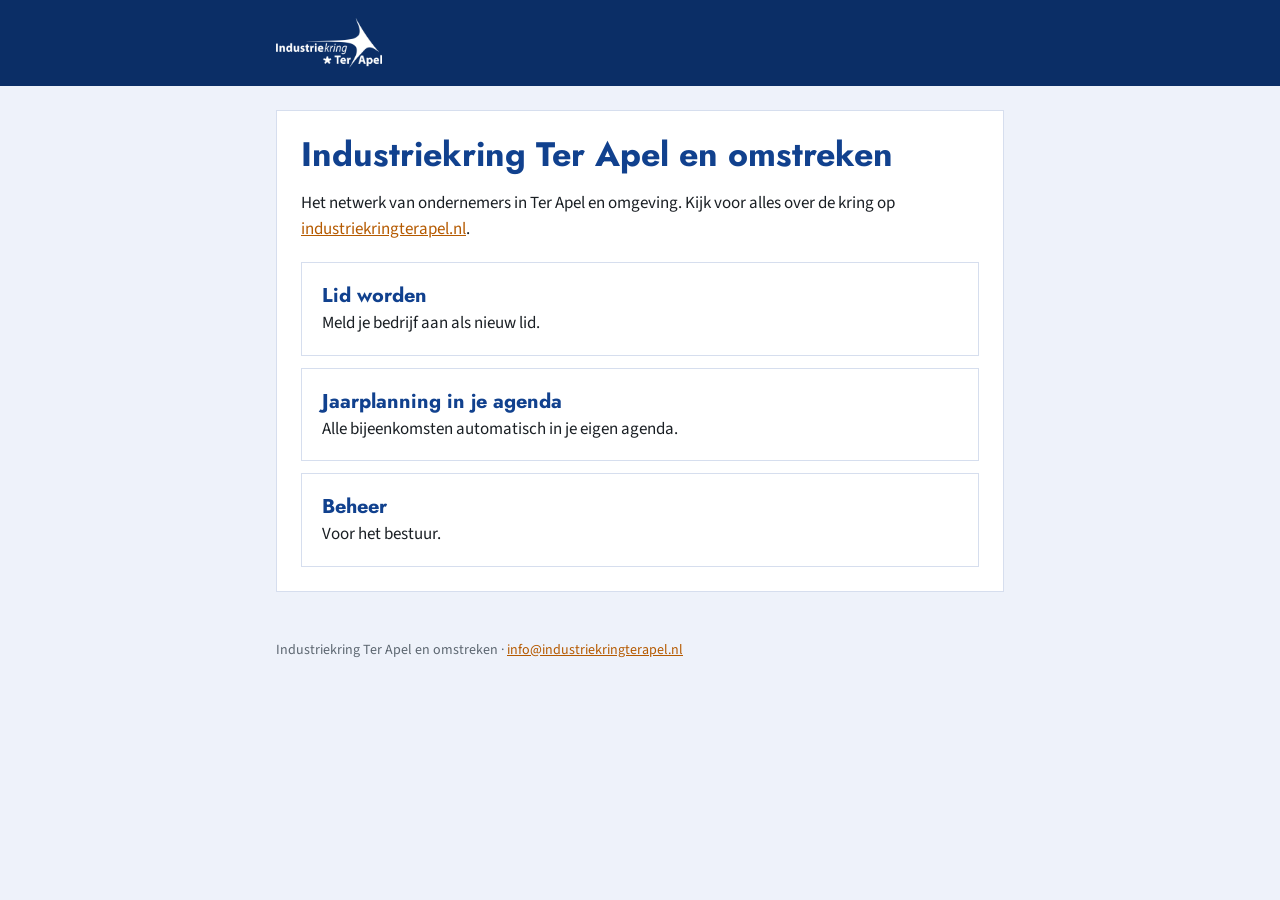
<file: index.html>
<!doctype html>
<html lang="nl">
<head>
<meta charset="utf-8">
<meta name="viewport" content="width=device-width, initial-scale=1">
<meta name="robots" content="noindex">
<title>Industriekring Ter Apel</title>
<link rel="preconnect" href="https://fonts.googleapis.com">
<link rel="stylesheet" href="https://fonts.googleapis.com/css2?family=Jost:wght@600;700&family=Source+Sans+3:wght@400;600&display=swap">
<link rel="stylesheet" href="assets/stijl.css">
<link rel="icon" href="assets/favicon.png">
<link rel="apple-touch-icon" href="assets/apple-touch-icon.png">
<style>
  .tegels { display: grid; gap: 12px; margin-top: 20px; }
  .tegel { display: block; text-decoration: none; color: inherit; border: 1px solid var(--lijn); padding: 18px 20px; background: var(--grond); }
  .tegel:hover, .tegel:focus-visible { border-color: var(--merk); }
  .tegel strong { font-family: var(--kop); color: var(--merk); font-size: 20px; display: block; }
</style>
</head>
<body>
<header class="kop"><div class="binnen">
  <img src="assets/logo-wit.png" alt="Industriekring Ter Apel">
</div></header>
<main>
  <div class="kaart">
    <h1>Industriekring Ter Apel en omstreken</h1>
    <p>Het netwerk van ondernemers in Ter Apel en omgeving. Kijk voor alles over de kring op <a href="https://www.industriekringterapel.nl">industriekringterapel.nl</a>.</p>
    <div class="tegels">
      <a class="tegel" href="lid-worden/"><strong>Lid worden</strong>Meld je bedrijf aan als nieuw lid.</a>
      <a class="tegel" href="agenda/"><strong>Jaarplanning in je agenda</strong>Alle bijeenkomsten automatisch in je eigen agenda.</a>
      <a class="tegel" href="beheer/"><strong>Beheer</strong>Voor het bestuur.</a>
    </div>
  </div>
</main>
<p class="voet">Industriekring Ter Apel en omstreken · <a href="mailto:info@industriekringterapel.nl">info@industriekringterapel.nl</a></p>
</body>
</html>
</file>
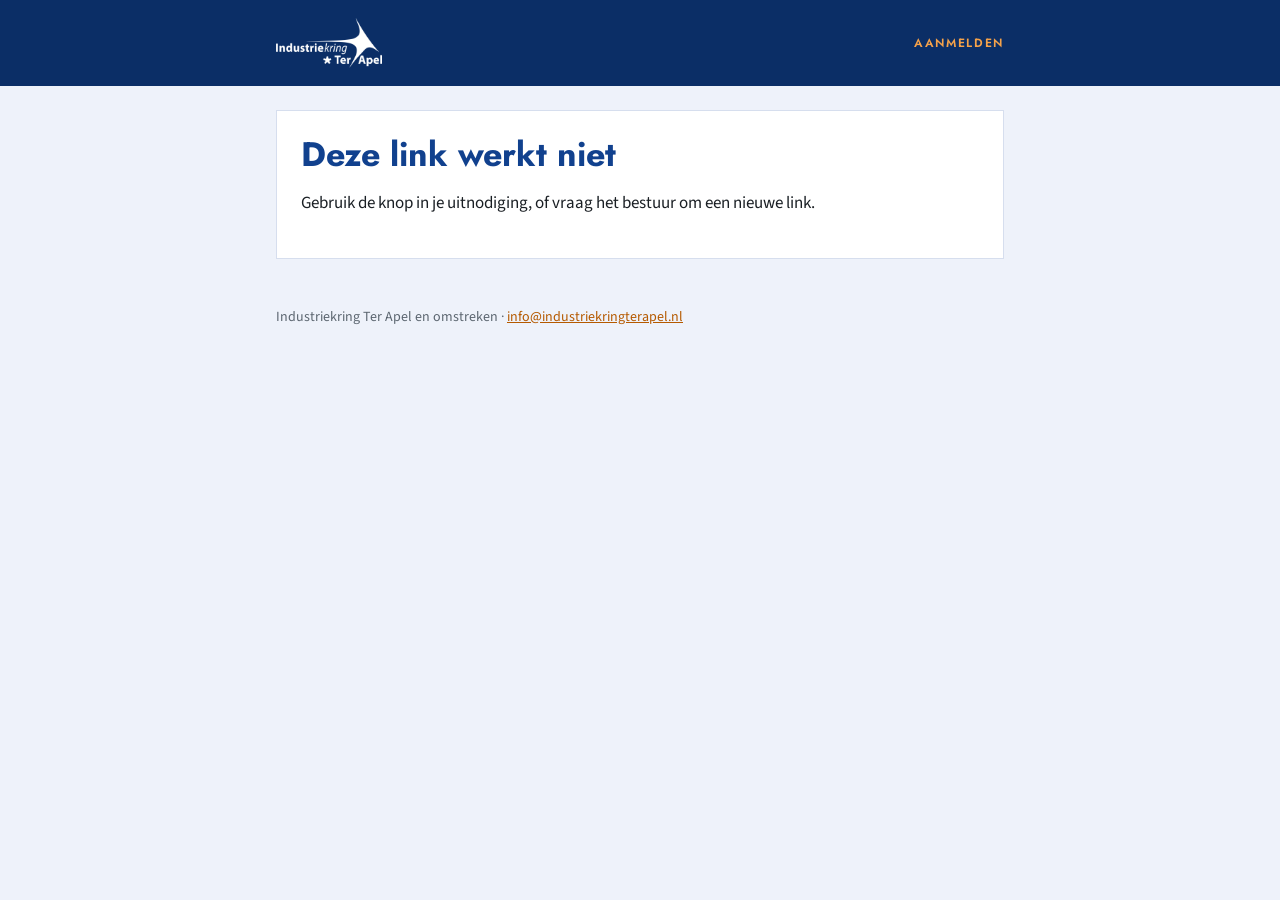
<file: aanmelden/index.html>
<!doctype html>
<html lang="nl">
<head>
<meta charset="utf-8">
<meta name="viewport" content="width=device-width, initial-scale=1">
<meta name="robots" content="noindex">
<title>Aanmelden · Industriekring Ter Apel</title>
<link rel="preconnect" href="https://fonts.googleapis.com">
<link rel="stylesheet" href="https://fonts.googleapis.com/css2?family=Jost:wght@600;700&family=Source+Sans+3:wght@400;600&display=swap">
<link rel="stylesheet" href="../assets/stijl.css">
<link rel="icon" href="../assets/favicon.png">
<style>#inhoud > * + * { margin-top: 16px; }</style>
</head>
<body>
<header class="kop"><div class="binnen">
  <img src="../assets/logo-wit.png" alt="Industriekring Ter Apel">
  <span class="label">Aanmelden</span>
</div></header>

<main id="inhoud" aria-live="polite">
  <div class="kaart"><p>Even laden…</p></div>
</main>
<p class="voet">Industriekring Ter Apel en omstreken · <a href="mailto:info@industriekringterapel.nl">info@industriekringterapel.nl</a></p>

<script src="../assets/config.js"></script>
<script src="../assets/gedeeld.js"></script>
<script>
(() => {
  const { el, esc, datumLang, tijd, dag, maand, functie } = window.ik;
  const main = document.getElementById("inhoud");
  const token = new URLSearchParams(location.search).get("t") || "";

  function melding(soort, tekst) { return el("div", { class: `melding ${soort}`, role: soort === "fout" ? "alert" : "status" }, tekst); }

  function kopKaart(b, persoon) {
    const kaart = el("div", { class: "kaart" });
    kaart.append(...[
      el("div", { class: "datumrij" },
        el("div", { class: "datumblok", "aria-hidden": "true" }, el("span", { class: "d", text: dag(b.start) }), el("span", { class: "m", text: maand(b.start) })),
        el("span", { class: "label", text: persoon?.naam ? `Uitnodiging voor ${persoon.naam}` : "Uitnodiging" })),
      el("h1", { text: b.titel }),
      b.omschrijving ? el("p", { text: b.omschrijving }) : null,
      el("div", { class: "info" },
        el("strong", { text: `${datumLang(b.start)}, ${tijd(b.start)} uur` }),
        b.programma ? el("div", { text: b.programma }) : null,
        (b.locatie || b.adres) ? el("div", { text: [b.locatie, b.adres].filter(Boolean).join(", ") }) : null),
    ].filter(Boolean));
    if (!b.afbeelding_url) return kaart;
    return el("div", { class: "kaart-met-beeld" },
      el("img", { src: b.afbeelding_url, alt: "", style: "width:100%;height:auto;display:block;border:1px solid var(--lijn);border-bottom:0" }),
      kaart);
  }

  function formulier(d) {
    const b = d.bijeenkomst, a = d.aanmelding;
    const kaart = el("div", { class: "kaart" });
    const status = el("div", { id: "status" });
    const form = el("form", { novalidate: true });

    const keuze = el("fieldset", { style: "border:0;padding:0;margin:0" },
      el("legend", { class: "groeplabel", text: "Kom je?" }),
      el("div", { class: "keuze" },
        el("input", { type: "radio", name: "status", id: "komt", value: "komt", checked: !a || a.status === "komt" }),
        el("label", { for: "komt", text: "Ja, ik kom" }),
        el("input", { type: "radio", name: "status", id: "komt_niet", value: "komt_niet", checked: a?.status === "komt_niet" }),
        el("label", { for: "komt_niet", text: "Nee, ik kan niet" })));

    const aantal = el("select", { id: "aantal", name: "aantal" });
    for (let i = 1; i <= b.max_personen; i++) aantal.append(el("option", { value: i, text: i === 1 ? "Alleen ik" : `${i} personen`, selected: (a?.aantal ?? 1) === i }));
    const details = el("div", { id: "details", style: "display:grid;gap:16px" },
      b.max_personen > 1 ? el("div", { class: "veld" }, el("label", { for: "aantal", text: "Met hoeveel personen?" }), aantal) : null,
      b.vraag_eten ? el("fieldset", { style: "border:0;padding:0;margin:0" },
        el("legend", { class: "groeplabel", text: "Eet je mee?" }),
        el("div", { class: "keuze" },
          el("input", { type: "radio", name: "eten", id: "eten_ja", value: "ja", checked: a ? a.eet_mee !== false : true }),
          el("label", { for: "eten_ja", text: "Ja, graag" }),
          el("input", { type: "radio", name: "eten", id: "eten_nee", value: "nee", checked: a?.eet_mee === false }),
          el("label", { for: "eten_nee", text: "Nee, dank je" }))) : null,
      el("div", { class: "veld" }, el("label", { for: "dieet", text: "Dieetwensen of allergieën (optioneel)" }),
        el("input", { type: "text", id: "dieet", maxlength: "300", value: a?.dieetwensen ?? "", autocomplete: "off" })));
    const opmerking = el("div", { class: "veld" }, el("label", { for: "opm", text: "Opmerking (optioneel)" }),
      el("input", { type: "text", id: "opm", maxlength: "500", value: a?.opmerking ?? "", autocomplete: "off" }));
    const knop = el("button", { type: "submit", class: "knop", text: a ? "Wijziging opslaan" : "Versturen" });

    function bijwerken() {
      const komt = form.querySelector("input[name=status]:checked")?.value === "komt";
      details.classList.toggle("verborgen", !komt);
    }
    form.addEventListener("change", bijwerken);
    form.append(keuze, details, opmerking, knop, status);
    bijwerken();

    form.addEventListener("submit", async (e) => {
      e.preventDefault();
      status.replaceChildren();
      const komt = form.querySelector("input[name=status]:checked")?.value;
      knop.disabled = true; knop.textContent = "Bezig…";
      try {
        const res = await functie("aanmelden", { method: "POST", body: {
          t: token, status: komt, aantal: Number(aantal.value || 1),
          eet_mee: b.vraag_eten ? form.querySelector("input[name=eten]:checked")?.value === "ja" : null,
          dieetwensen: document.getElementById("dieet").value, opmerking: document.getElementById("opm").value,
        } });
        const tekst = res.status === "komt"
          ? `Je bent aangemeld${res.aantal > 1 ? ` met ${res.aantal} personen` : ""}. ${res.bevestiging === "verzonden" ? "Je krijgt een bevestiging per mail." : ""}`
          : "Je afmelding is ontvangen. Bedankt dat je het laat weten.";
        status.append(melding("goed", tekst));
        if (res.status === "komt") status.append(el("p", {}, el("a", { href: `${window.IKTA.functies}/aanmelden?t=${encodeURIComponent(token)}&ics=1`, class: "knop tweede klein", text: "Zet in je agenda" })));
        knop.textContent = "Wijziging opslaan";
      } catch (err) {
        status.append(melding("fout", err.message));
        knop.textContent = a ? "Wijziging opslaan" : "Versturen";
      } finally { knop.disabled = false; }
    });

    kaart.append(...[
      el("h2", { text: a ? "Je reactie aanpassen" : "Laat weten of je komt" }),
      a ? el("p", { class: "hint", text: `Je huidige reactie: ${a.status === "komt" ? `je komt${a.aantal > 1 ? ` met ${a.aantal}` : ""}` : "je komt niet"}. Je kunt dit hieronder wijzigen.` }) : null,
      d.bijeenkomst.aanmelden_tot ? el("p", { class: "hint", text: `Aanmelden kan tot ${datumLang(b.aanmelden_tot)}.` }) : null,
      form].filter(Boolean));
    return kaart;
  }

  async function start() {
    if (!/^[A-Za-z0-9_-]{20,40}$/.test(token)) {
      main.replaceChildren(el("div", { class: "kaart" }, el("h1", { text: "Deze link werkt niet" }), el("p", { text: "Gebruik de knop in je uitnodiging, of vraag het bestuur om een nieuwe link." })));
      return;
    }
    try {
      const d = await functie("aanmelden", { query: `?t=${encodeURIComponent(token)}` });
      const b = d.bijeenkomst;
      document.title = `${b.titel} · Industriekring Ter Apel`;
      const delen = [];
      if (d.testmodus) delen.push(melding("let", "Testmodus: er gaan nog geen echte mails uit."));
      delen.push(kopKaart(b, d.persoon));
      if (d.gesloten) delen.push(el("div", { class: "kaart" }, melding("let", "Deze bijeenkomst is al geweest.")));
      else if (b.aanmeldwijze === "extern" && b.externe_link) {
        delen.push(el("div", { class: "kaart" }, el("h2", { text: "Kaarten" }), b.externe_tekst ? el("p", { text: b.externe_tekst }) : null,
          el("a", { href: b.externe_link, class: "knop", rel: "noopener", text: "Kaarten bestellen" })));
      } else if (b.aanmeldwijze === "geen") delen.push(el("div", { class: "kaart" }, el("p", { text: "Aanmelden is voor deze bijeenkomst niet nodig. Tot dan!" })));
      else if (d.deadline_voorbij && d.aanmelding?.status !== "komt") delen.push(el("div", { class: "kaart" }, melding("let", "Aanmelden is gesloten. Wil je toch komen? Neem contact op met het bestuur.")));
      else delen.push(formulier(d));
      main.replaceChildren(...delen);
    } catch (err) {
      main.replaceChildren(el("div", { class: "kaart" }, el("h1", { text: "Dat lukte niet" }), melding("fout", err.message)));
    }
  }
  start();
})();
</script>
</body>
</html>
</file>
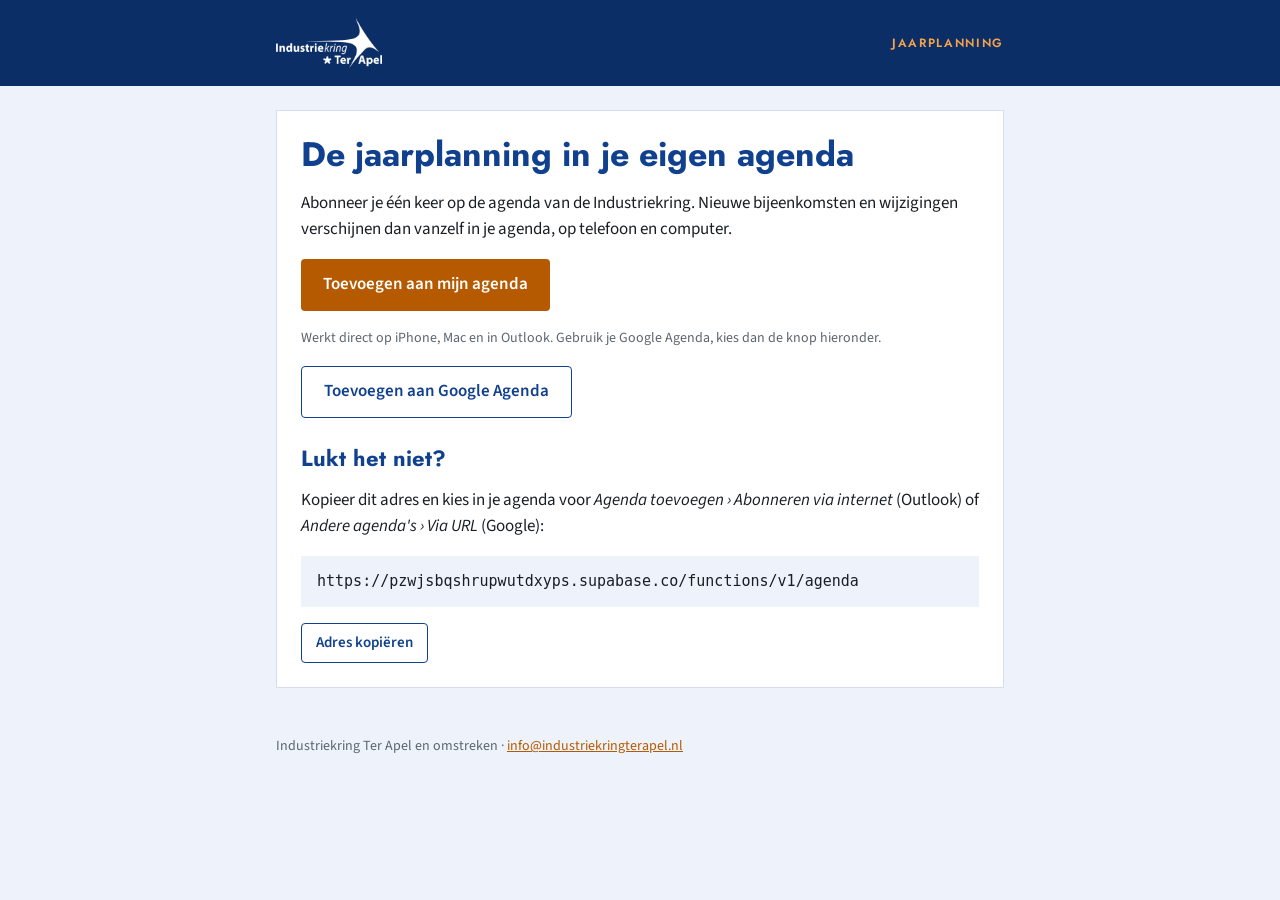
<file: agenda/index.html>
<!doctype html>
<html lang="nl">
<head>
<meta charset="utf-8">
<meta name="viewport" content="width=device-width, initial-scale=1">
<title>Jaarplanning in je agenda · Industriekring Ter Apel</title>
<link rel="preconnect" href="https://fonts.googleapis.com">
<link rel="stylesheet" href="https://fonts.googleapis.com/css2?family=Jost:wght@600;700&family=Source+Sans+3:wght@400;600&display=swap">
<link rel="stylesheet" href="../assets/stijl.css">
<link rel="icon" href="../assets/favicon.png">
</head>
<body>
<header class="kop"><div class="binnen">
  <img src="../assets/logo-wit.png" alt="Industriekring Ter Apel">
  <span class="label">Jaarplanning</span>
</div></header>
<main>
  <div class="kaart">
    <h1>De jaarplanning in je eigen agenda</h1>
    <p>Abonneer je één keer op de agenda van de Industriekring. Nieuwe bijeenkomsten en wijzigingen verschijnen dan vanzelf in je agenda, op telefoon en computer.</p>
    <p><a class="knop" id="webcal" href="#">Toevoegen aan mijn agenda</a></p>
    <p class="hint">Werkt direct op iPhone, Mac en in Outlook. Gebruik je Google Agenda, kies dan de knop hieronder.</p>
    <p><a class="knop tweede" id="google" href="#" rel="noopener">Toevoegen aan Google Agenda</a></p>
    <h2 style="margin-top:28px">Lukt het niet?</h2>
    <p>Kopieer dit adres en kies in je agenda voor <em>Agenda toevoegen › Abonneren via internet</em> (Outlook) of <em>Andere agenda's › Via URL</em> (Google):</p>
    <div class="info" style="word-break:break-all;font-family:ui-monospace,Menlo,monospace;font-size:15px" id="adres"></div>
    <button class="knop tweede klein" id="kopieer" type="button">Adres kopiëren</button>
    <span id="gekopieerd" class="hint" aria-live="polite"></span>
  </div>
</main>
<p class="voet">Industriekring Ter Apel en omstreken · <a href="mailto:info@industriekringterapel.nl">info@industriekringterapel.nl</a></p>
<script src="../assets/config.js"></script>
<script>
(() => {
  const https = `${window.IKTA.functies}/agenda`;
  const webcal = https.replace(/^https:/, "webcal:");
  document.getElementById("webcal").href = webcal;
  document.getElementById("google").href = `https://calendar.google.com/calendar/r?cid=${encodeURIComponent(webcal)}`;
  document.getElementById("adres").textContent = https;
  document.getElementById("kopieer").addEventListener("click", async () => {
    try { await navigator.clipboard.writeText(https); document.getElementById("gekopieerd").textContent = " Gekopieerd."; }
    catch { document.getElementById("gekopieerd").textContent = " Selecteer het adres en kopieer het met de hand."; }
  });
})();
</script>
</body>
</html>
</file>
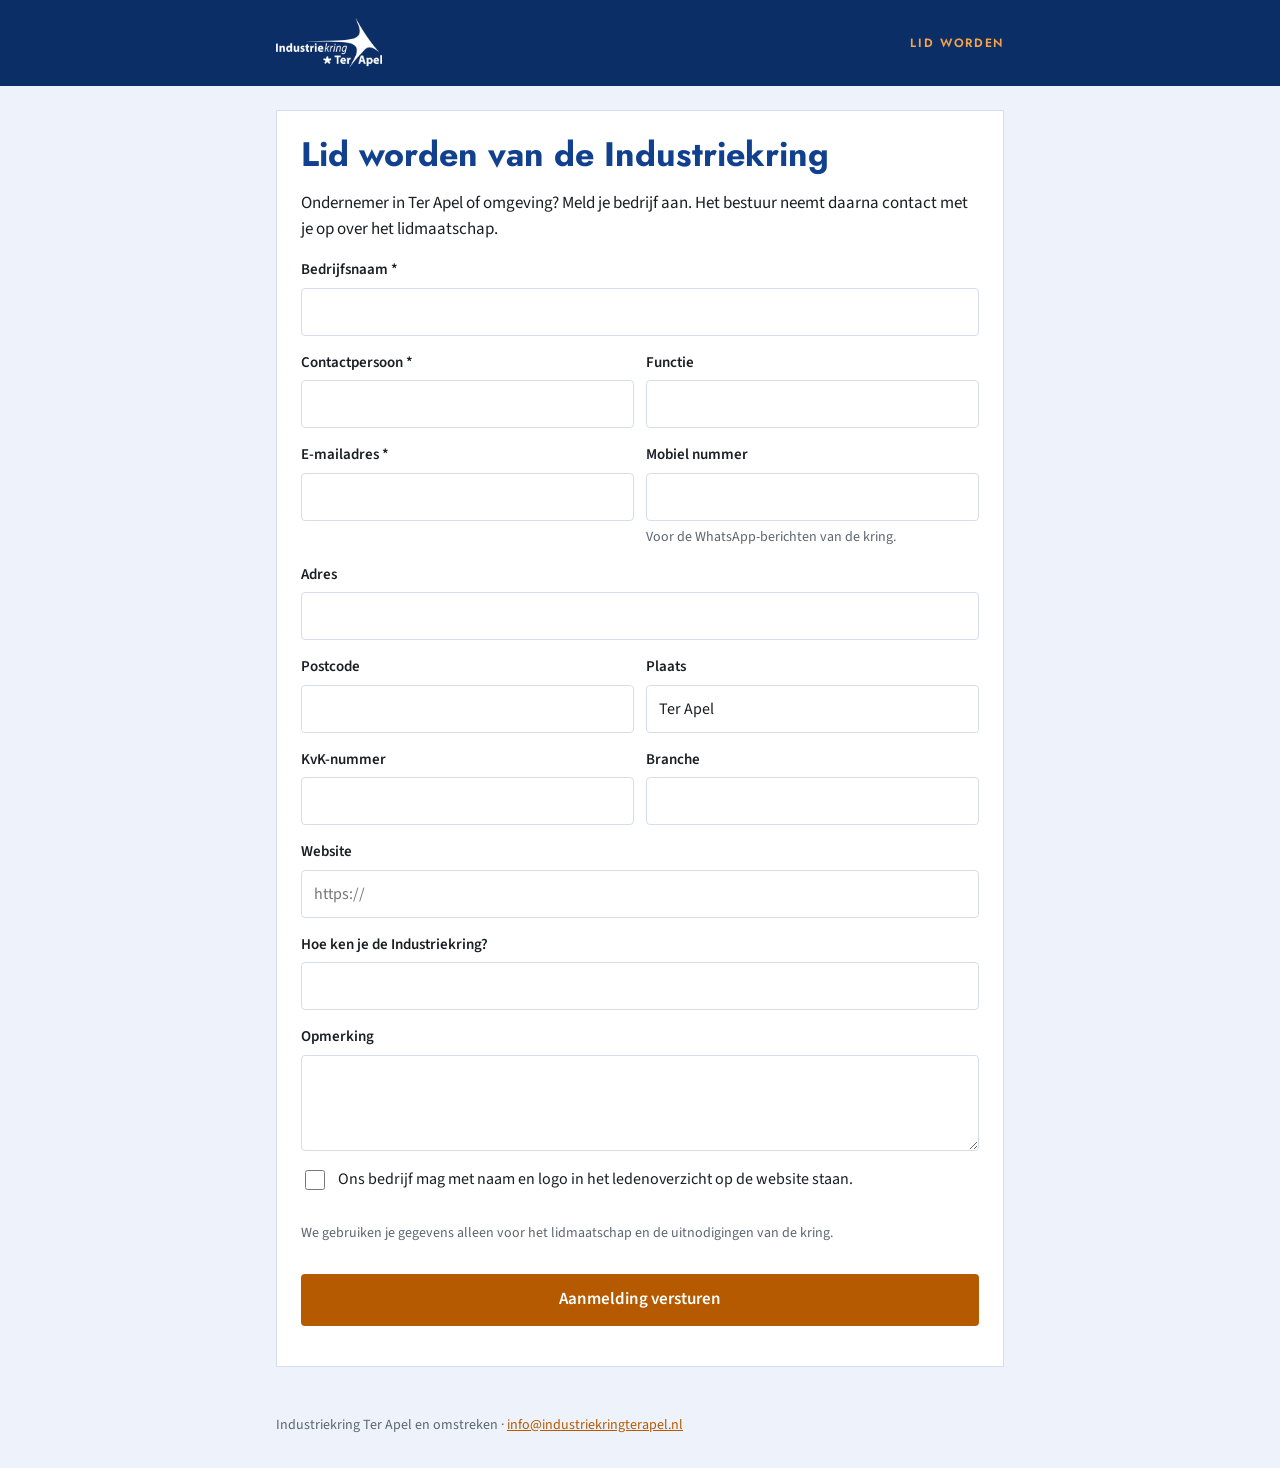
<file: lid-worden/index.html>
<!doctype html>
<html lang="nl">
<head>
<meta charset="utf-8">
<meta name="viewport" content="width=device-width, initial-scale=1">
<title>Lid worden · Industriekring Ter Apel</title>
<link rel="preconnect" href="https://fonts.googleapis.com">
<link rel="stylesheet" href="https://fonts.googleapis.com/css2?family=Jost:wght@600;700&family=Source+Sans+3:wght@400;600&display=swap">
<link rel="stylesheet" href="../assets/stijl.css">
<link rel="icon" href="../assets/favicon.png">
<style>
  body.ingebed { background: transparent; }
  body.ingebed .kop, body.ingebed .voet { display: none; }
  body.ingebed main { padding: 0; }
  .lokker { position: absolute; left: -9999px; width: 1px; height: 1px; overflow: hidden; }
</style>
</head>
<body>
<header class="kop"><div class="binnen">
  <img src="../assets/logo-wit.png" alt="Industriekring Ter Apel">
  <span class="label">Lid worden</span>
</div></header>
<main>
  <div class="kaart">
    <h1>Lid worden van de Industriekring</h1>
    <p>Ondernemer in Ter Apel of omgeving? Meld je bedrijf aan. Het bestuur neemt daarna contact met je op over het lidmaatschap.</p>
    <form id="form" novalidate>
      <div class="veld"><label for="bedrijfsnaam">Bedrijfsnaam *</label><input id="bedrijfsnaam" name="bedrijfsnaam" type="text" required maxlength="150" autocomplete="organization"></div>
      <div class="twee">
        <div class="veld"><label for="contactpersoon">Contactpersoon *</label><input id="contactpersoon" name="contactpersoon" type="text" required maxlength="120" autocomplete="name"></div>
        <div class="veld"><label for="functie">Functie</label><input id="functie" name="functie" type="text" maxlength="80" autocomplete="organization-title"></div>
      </div>
      <div class="twee">
        <div class="veld"><label for="email">E-mailadres *</label><input id="email" name="email" type="email" required maxlength="200" autocomplete="email"></div>
        <div class="veld"><label for="telefoon">Mobiel nummer</label><input id="telefoon" name="telefoon" type="tel" maxlength="30" autocomplete="tel"><span class="hint">Voor de WhatsApp-berichten van de kring.</span></div>
      </div>
      <div class="veld"><label for="adres">Adres</label><input id="adres" name="adres" type="text" maxlength="150" autocomplete="street-address"></div>
      <div class="twee">
        <div class="veld"><label for="postcode">Postcode</label><input id="postcode" name="postcode" type="text" maxlength="10" autocomplete="postal-code"></div>
        <div class="veld"><label for="plaats">Plaats</label><input id="plaats" name="plaats" type="text" maxlength="80" autocomplete="address-level2" value="Ter Apel"></div>
      </div>
      <div class="twee">
        <div class="veld"><label for="kvk">KvK-nummer</label><input id="kvk" name="kvk" type="text" inputmode="numeric" maxlength="12"></div>
        <div class="veld"><label for="branche">Branche</label><input id="branche" name="branche" type="text" maxlength="80"></div>
      </div>
      <div class="veld"><label for="website">Website</label><input id="website" name="website" type="url" maxlength="200" placeholder="https://" autocomplete="url"></div>
      <div class="veld"><label for="hoe_bekend">Hoe ken je de Industriekring?</label><input id="hoe_bekend" name="hoe_bekend" type="text" maxlength="200"></div>
      <div class="veld"><label for="opmerking">Opmerking</label><textarea id="opmerking" name="opmerking" maxlength="1000"></textarea></div>
      <div class="lokker" aria-hidden="true"><label for="fax">Laat dit veld leeg</label><input id="fax" name="fax" type="text" tabindex="-1" autocomplete="off"></div>
      <label style="display:flex;gap:10px;align-items:flex-start;font-size:16px"><input type="checkbox" id="toestemming" style="width:20px;height:20px;margin-top:3px"> <span>Ons bedrijf mag met naam en logo in het ledenoverzicht op de website staan.</span></label>
      <p class="hint">We gebruiken je gegevens alleen voor het lidmaatschap en de uitnodigingen van de kring.</p>
      <button class="knop" type="submit">Aanmelding versturen</button>
      <div id="status" aria-live="polite"></div>
    </form>
  </div>
</main>
<p class="voet">Industriekring Ter Apel en omstreken · <a href="mailto:info@industriekringterapel.nl">info@industriekringterapel.nl</a></p>
<script src="../assets/config.js"></script>
<script src="../assets/gedeeld.js"></script>
<script>
(() => {
  const ingebed = new URLSearchParams(location.search).has("embed");
  if (ingebed) document.body.classList.add("ingebed");
  const t0 = Date.now();
  const form = document.getElementById("form");
  const status = document.getElementById("status");
  const knop = form.querySelector("button");
  function hoogte() { if (ingebed && parent !== window) parent.postMessage({ industriekring: "hoogte", hoogte: document.documentElement.scrollHeight }, "*"); }
  new ResizeObserver(hoogte).observe(document.body);

  form.addEventListener("submit", async (e) => {
    e.preventDefault();
    status.replaceChildren();
    const v = (id) => document.getElementById(id).value.trim();
    if (!v("bedrijfsnaam") || !v("contactpersoon") || !v("email")) {
      status.append(window.ik.el("div", { class: "melding fout", role: "alert", text: "Vul in elk geval de bedrijfsnaam, contactpersoon en het e-mailadres in." }));
      return;
    }
    knop.disabled = true; knop.textContent = "Bezig…";
    try {
      await window.ik.functie("lid-worden", { method: "POST", body: {
        bedrijfsnaam: v("bedrijfsnaam"), contactpersoon: v("contactpersoon"), functie: v("functie"), email: v("email"), telefoon: v("telefoon"),
        adres: v("adres"), postcode: v("postcode"), plaats: v("plaats"), kvk: v("kvk"), branche: v("branche"), website: v("website"),
        hoe_bekend: v("hoe_bekend"), opmerking: v("opmerking"), fax: v("fax"), t0,
        toestemming_ledenoverzicht: document.getElementById("toestemming").checked,
      } });
      form.replaceChildren(window.ik.el("div", { class: "melding goed", role: "status", text: "Dank je wel! We hebben je aanmelding ontvangen. Het bestuur neemt binnenkort contact met je op." }));
    } catch (err) {
      status.append(window.ik.el("div", { class: "melding fout", role: "alert", text: err.message }));
      knop.disabled = false; knop.textContent = "Aanmelding versturen";
    }
    hoogte();
  });
})();
</script>
</body>
</html>
</file>
<file: assets/stijl.css>
/* Industriekring Ter Apel — huisstijl voor de ledenpagina's */
:root {
  --merk: #11418E; --merk-donker: #0B2E66; --merk-licht: #2A5DB0;
  --accent: #E87500; --accent-tekst: #B55A00; --accent-op-merk: #F5A24A;
  --grond: #FFFFFF; --lucht: #EEF2FA; --lijn: #D6DEEE;
  --inkt: #1A1F24; --inkt-zacht: #3B4650; --gedempt: #5C6670;
  --goed: #1F7A4D; --fout: #B3261E;
  --kop: "Jost", "Segoe UI", system-ui, sans-serif;
  --tekst: "Source Sans 3", "Segoe UI", system-ui, sans-serif;
}
* { box-sizing: border-box; }
html { -webkit-text-size-adjust: 100%; }
body { margin: 0; background: var(--lucht); color: var(--inkt); font-family: var(--tekst); font-size: 17px; line-height: 1.5; }
a { color: var(--accent-tekst); }
a:hover { color: var(--merk); }
h1, h2, h3 { font-family: var(--kop); color: var(--merk); line-height: 1.15; margin: 0 0 .4em; }
h1 { font-size: clamp(26px, 6vw, 34px); font-weight: 700; }
h2 { font-size: 22px; font-weight: 700; }
h3 { font-size: 18px; font-weight: 600; }
.label { font-family: var(--kop); font-weight: 600; font-size: 12px; letter-spacing: .14em; text-transform: uppercase; color: var(--gedempt); }

.kop { background: var(--merk-donker); color: #fff; }
.kop .binnen { max-width: 760px; margin: 0 auto; padding: 18px 16px; display: flex; align-items: center; justify-content: space-between; gap: 12px; }
.kop img { height: 50px; width: auto; display: block; }
.kop .label { color: var(--accent-op-merk); }

main { max-width: 760px; margin: 0 auto; padding: 24px 16px 48px; }
.kaart { background: var(--grond); border: 1px solid var(--lijn); padding: 24px; }
.kaart + .kaart { margin-top: 16px; }
@media (max-width: 520px) { .kaart { padding: 18px; } }

.datumrij { display: flex; align-items: center; gap: 14px; margin-bottom: 14px; }
.datumblok { background: var(--accent); color: #fff; font-family: var(--kop); text-align: center; padding: 10px 14px; line-height: 1; min-width: 64px; }
.datumblok .d { font-size: 28px; font-weight: 700; display: block; }
.datumblok .m { font-size: 11px; font-weight: 600; letter-spacing: .1em; text-transform: uppercase; display: block; margin-top: 4px; }

.info { background: var(--lucht); padding: 14px 16px; margin: 16px 0; }
.info strong { display: block; }

form { display: grid; gap: 16px; }
.veld { display: grid; gap: 6px; align-content: start; }
.veld label, .groeplabel { font-weight: 600; font-size: 15px; }
.hint { font-size: 14px; color: var(--gedempt); }
input[type=text], input[type=email], input[type=tel], input[type=number], input[type=url], input[type=date], input[type=datetime-local], input[type=search], select, textarea {
  font: inherit; font-size: 16px; color: var(--inkt); background: var(--grond); border: 1px solid var(--lijn); border-radius: 4px;
  min-height: 48px; padding: 10px 12px; width: 100%;
}
textarea { min-height: 96px; resize: vertical; }
input:focus-visible, select:focus-visible, textarea:focus-visible, button:focus-visible, a:focus-visible { outline: 3px solid var(--accent-op-merk); outline-offset: 2px; }
.twee { display: grid; grid-template-columns: 1fr 1fr; gap: 12px; }
@media (max-width: 520px) { .twee { grid-template-columns: 1fr; } }

.keuze { display: grid; grid-template-columns: 1fr 1fr; gap: 10px; }
.keuze input { position: absolute; opacity: 0; pointer-events: none; }
.keuze label { display: flex; align-items: center; justify-content: center; min-height: 56px; border: 2px solid var(--lijn); background: var(--grond); border-radius: 4px; font-weight: 600; cursor: pointer; text-align: center; padding: 8px; }
.keuze input:checked + label { border-color: var(--merk); background: var(--lucht); color: var(--merk); }
.keuze input:focus-visible + label { outline: 3px solid var(--accent-op-merk); outline-offset: 2px; }

.knop { font: inherit; font-weight: 600; font-size: 17px; min-height: 52px; padding: 12px 22px; border: 0; border-radius: 4px; background: var(--accent-tekst); color: #fff; cursor: pointer; text-decoration: none; display: inline-flex; align-items: center; justify-content: center; gap: 8px; }
.knop:hover { background: #9A4C00; color: #fff; }
.knop[disabled] { opacity: .6; cursor: wait; }
.knop.tweede { background: var(--grond); color: var(--merk); border: 1px solid var(--merk); }
.knop.tweede:hover { background: var(--lucht); color: var(--merk); }
.knop.klein { min-height: 40px; padding: 8px 14px; font-size: 15px; }

.melding { padding: 14px 16px; border-left: 0; background: var(--lucht); border: 1px solid var(--lijn); }
.melding.goed { background: #E8F4EE; border-color: #B8DCC8; color: #134D31; }
.melding.fout { background: #FBEAEA; border-color: #F0C2BF; color: #7A1A14; }
.melding.let { background: #FFF3E5; border-color: #F6D2A8; color: #6B3A00; }
.verborgen { display: none !important; }
.sr { position: absolute; width: 1px; height: 1px; overflow: hidden; clip: rect(0 0 0 0); white-space: nowrap; }

.voet { max-width: 760px; margin: 0 auto; padding: 0 16px 32px; font-size: 14px; color: var(--gedempt); }
</file>
